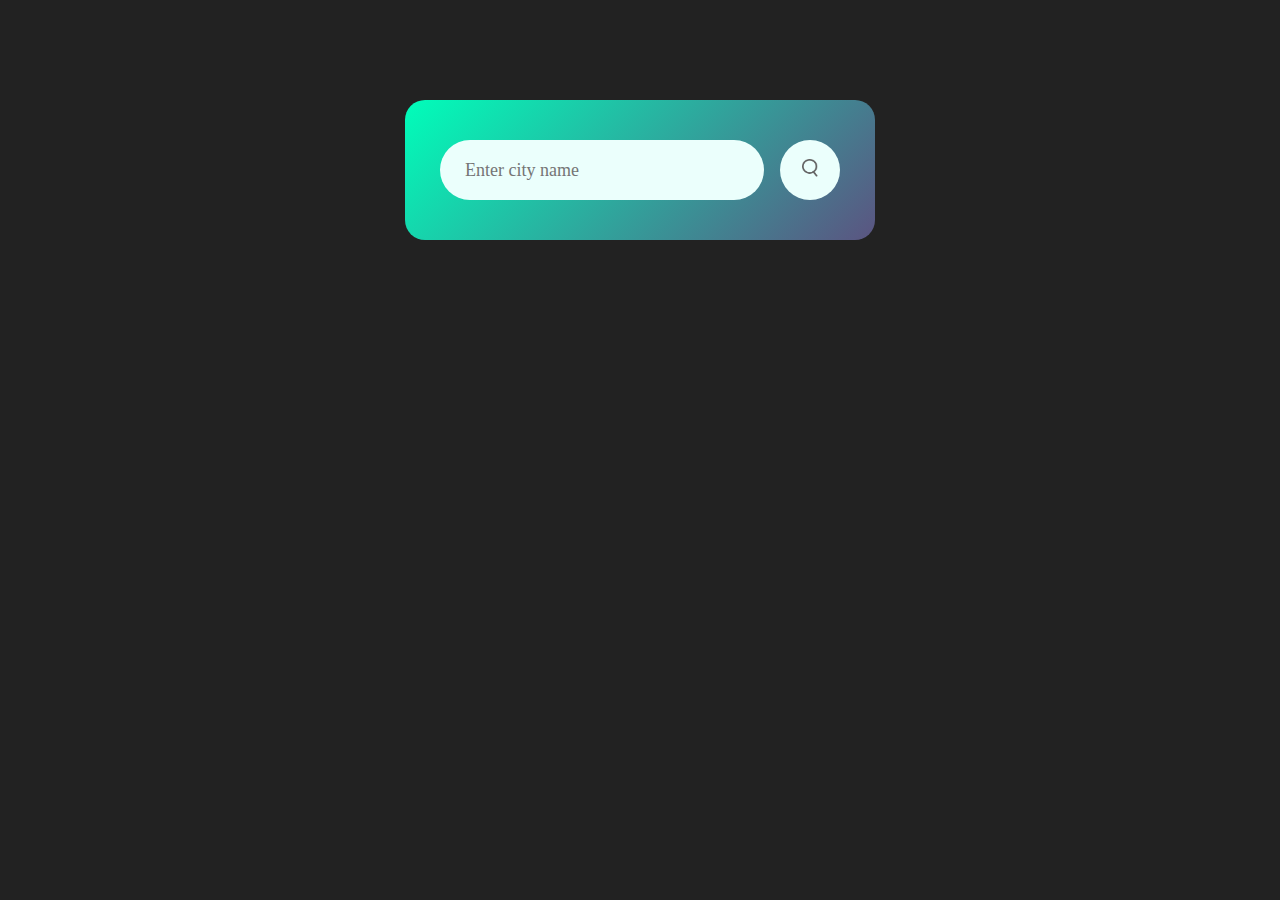
<file: Clima/index.html>
<!DOCTYPE html>
<html lang="en">
<head>
    <meta charset="UTF-8">
    <meta name="viewport" content="width=device-width, initial-scale=1.0">
    <link rel="stylesheet" href="style.css">
    <title>Weather</title>
</head>
<body>
    <div class="card">
        <div class="search">
            <input type="text" placeholder="Enter city name"
            spellcheck="false">
            <button><img src="weather-app-img/images/search.png" alt=""></button>
        </div>
        <div class="error">
            <p>Invalid City Name</p>
        </div>
        
        <div class="weather">
            <img src="weather-app-img/images/rain.png" class="weather-icon">
            <h1 class="temp">22°C </h1>
            <h2 class="city">México</h2>
            <div class="details">
                <div class="col">
                    <img src="weather-app-img/images/humidity.png" alt="">
                    <div>
                        <p class="humidity">50%</p>
                        <p>Humedity</p>
                    </div>
                    <div class="col">
                        <img src="weather-app-img/images/wind.png" alt="">
                        <div>
                            <p class="wind">50 km/h</p>
                            <p>Wind Speed</p>
                        </div>
                </div>
            </div>
        </div>
    </div>
    <script>

        const apyKey = "fdc1c4189bc41a7e01e0d38b087e2698";
        const apiUrl = "https://api.openweathermap.org/data/2.5/weather?units=metric&q=";
        const  searchBox = document.querySelector(".search input");
        const  searchBtn = document.querySelector(".search button");
        const weatherIcon = document.querySelector(".weather-icon");

        async function checkWeather(city) {
            const response = await fetch(apiUrl + city + `&appid=${apyKey}`);

            if(response.status == 404){
                document.querySelector(".error").style.display = "block";
                document.querySelector(".weather").style.display = "none";
            }
            else{                 
            var data = await response.json();

document.querySelector(".city").innerHTML = data.name;
document.querySelector(".temp").innerHTML = Math.round(data.main.temp)  + "°C";
document.querySelector(".humidity").innerHTML = data.main.humidity + "%";
document.querySelector(".wind").innerHTML = data.wind.speed + "km/h" ;

if(data.weather[0].main == "Clouds"){
    weatherIcon.src = "weather-app-img/images/clouds.png";
}
else if (data.weather[0].main == "Clear"){
    weatherIcon.src = "weather-app-img/images/clear.png";
}
else if (data.weather[0].main == "Rain"){
    weatherIcon.src = "weather-app-img/images/rain.png";
}
else if (data.weather[0].main == "Drizzle"){
    weatherIcon.src = "weather-app-img/images/drizzle.png";
}
else if (data.weather[0].main == "Mist"){
    weatherIcon.src = "weather-app-img/images/mist.png";
            }

           
            }

            document.querySelector(".weather").style.display = "block";
            document.querySelector(".error").style.display = "none";

            }

        searchBtn.addEventListener("click", ()=> {
        checkWeather(searchBox.value);

        })
    </script>
</body>
</html>
</file>
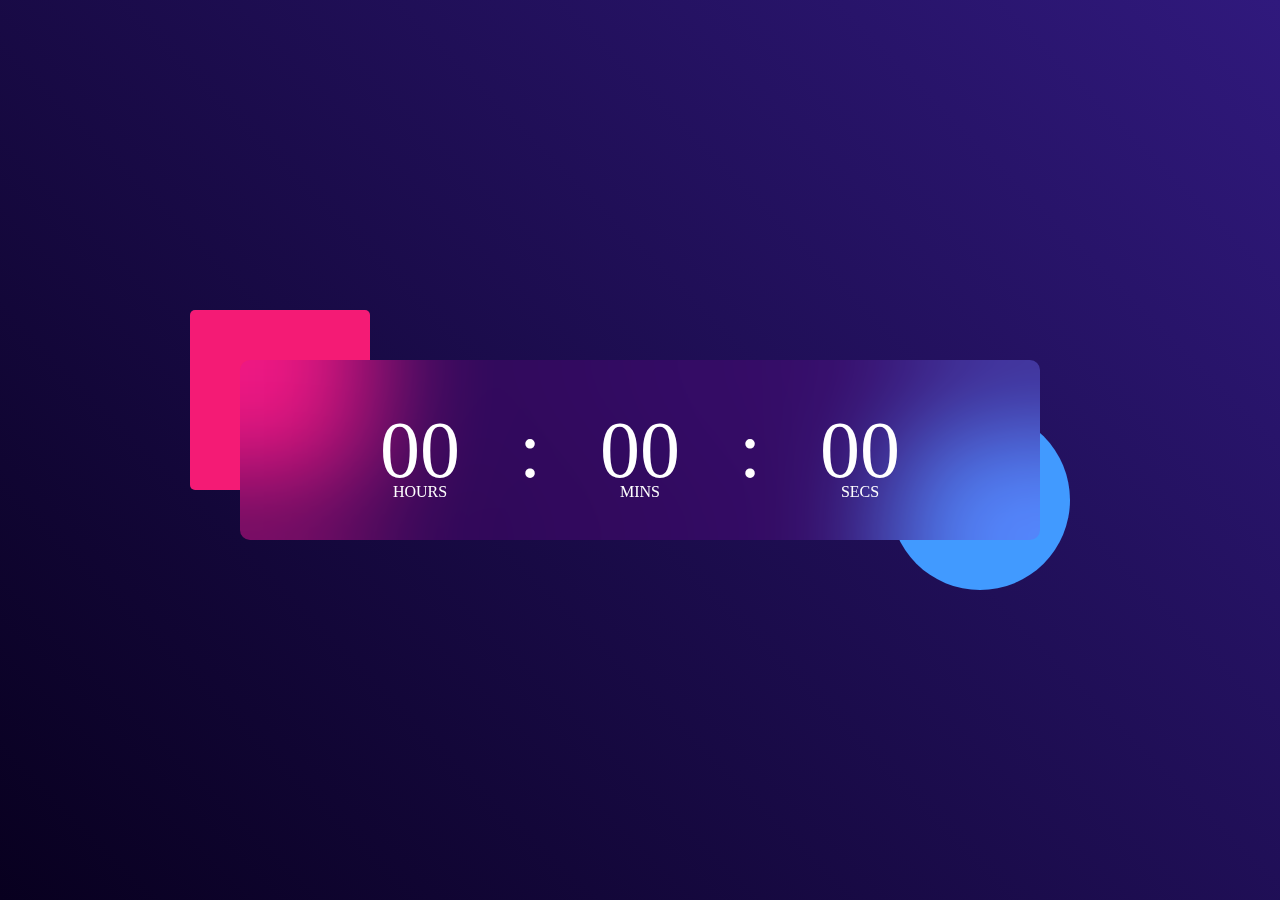
<file: Clock/index.html>
<!DOCTYPE html>
<html lang="en">
<head>
    <meta charset="UTF-8">
    <meta name="viewport" content="width=device-width, initial-scale=1.0">
    <link rel="stylesheet" href="index.css">
    <title>Digital clock</title>
</head>
<body>
    <div class="hero"> 
        <div class="container">
            <div class="clock">
                <span id="hrs">00</span>
                <span>:</span>
                <span id="min">00</span>
                <span>:</span>
                <span id="sec">00</span>
            </div>
        </div>
    </div>

<script>
    let hrs = document.getElementById("hrs");
    let min = document.getElementById("min");
    let sec = document.getElementById("sec");

    setInterval(() => {
        let currentTime = new Date();

hrs.innerHTML = (currentTime.getHours()<10?"0":"") + currentTime.getHours() ;
min.innerHTML = (currentTime.getMinutes()<10?"0":"") + currentTime.getMinutes() ;
sec.innerHTML = (currentTime.getSeconds()<10?"0":"") + currentTime.getSeconds() ;
    }, 1000);



</script>


</body>
</html>
</file>
<file: Clima/style.css>
* {
    margin: 0;
    padding: 0;
    font-family: 'Poppins', 'sans-serif';
    box-sizing: border-box;

}

body{
    background: #222;
}
.card{
    width: 90%;
    max-width: 470px;
    background: linear-gradient(135deg, #00feba, #5b5481);
    color: #fff;
    margin: 100px auto 0;
    border-radius: 20px;
    padding: 40px 35px;
    text-align: center;

}
.search{
    width: 100%;
    display: flex;
    align-items: center;
    justify-content: space-between;
}

.search input{
    border: 0;
    outline: 0;
    background: #ebfffc;
    color: #555;
    padding: 10px 25px;
    height: 60px;
    border-radius: 30px;
    flex: 1;
    margin-right: 16px;
    font-size: 18px;
}

.search button{
    border: 0;
    outline: 0;
    background: #ebfffc;
    border-radius: 50%;
    width: 60px;
    height: 60px;
    cursor: pointer;
}
.search button img{
    width: 16px;
}

.weather-icon{
    width: 170px;
    margin-top: 30px;
}
.weather h1{
    font-size: 80px;
    font-weight: 500;
}
.weather h2{
    font-size: 45px;
    font-weight: 400;
    margin-top: -10px;
}
.details{
    display: flex;
    align-items: center;
    justify-content: space-between;
    padding: 0 20xp;
    margin-top: 50px;

}
.col{
    display: flex;
    align-items: center;
    text-align: left;
    margin-left: 11%;
}
.col img{
    width: 40px;
    margin-right: 10px;
}
.humidity, .wind{
    font-size: 28px;
    margin-top: -6px;
}

.weather{
    display: none;
}

.error{
    text-align: left;
    margin-left: 10px;
    font-size: 14px;
    margin-top: 10px;
    display: none;
}
</file>
<file: Clock/index.css>
* {
    margin: 0;
    padding: 0;
    font-family: 'Poppins', 'sans-serif';
    box-sizing: border-box;
}

.hero {
    width: 100%;
    min-height: 100vh;
    background: linear-gradient(45deg, #08001f, #30197d);
    color: #fff;
    position: relative;
}

.container {
    width: 800px;
    height: 180px;
    position: absolute;
    top: 50%;
    left: 50%;
    transform: translate(-50%, -50%);
}

.clock {
    width: 100%;
    height: 100%;
    background: rgba(235, 0, 255, 0.11);
    border-radius: 10px;
    display: flex;
    align-items: center;
    justify-content: center;
    backdrop-filter: blur(60px);
    -webkit-backdrop-filter: blur(60px); /* Para soporte en Safari */
}

.container::before {
    content: '';
    width: 180px;
    height: 180px;
    background: #f41b75;
    border-radius: 5px;
    position: absolute;
    left: -50px;
    top: -50px;
    z-index: -1;
}

.container::after {
    content: '';
    width: 180px;
    height: 180px;
    background: #419aff;
    border-radius: 50%;
    position: absolute;
    right: -30px;
    bottom: -50px;
    z-index: -1;
}

.clock span {
    font-size: 80px;
    width: 110px;
    display: inline-block;
    text-align: center;
    position: relative;
}

.clock span::after {
    font-size: 16px;
    position: absolute;
    bottom: -5px;
    left: 50%;
    transform: translateX(-50%);
}

#hrs::after {
    content: 'HOURS';
}

#min::after {
    content: 'MINS';
}

#sec::after {
    content: 'SECS';
}
</file>
